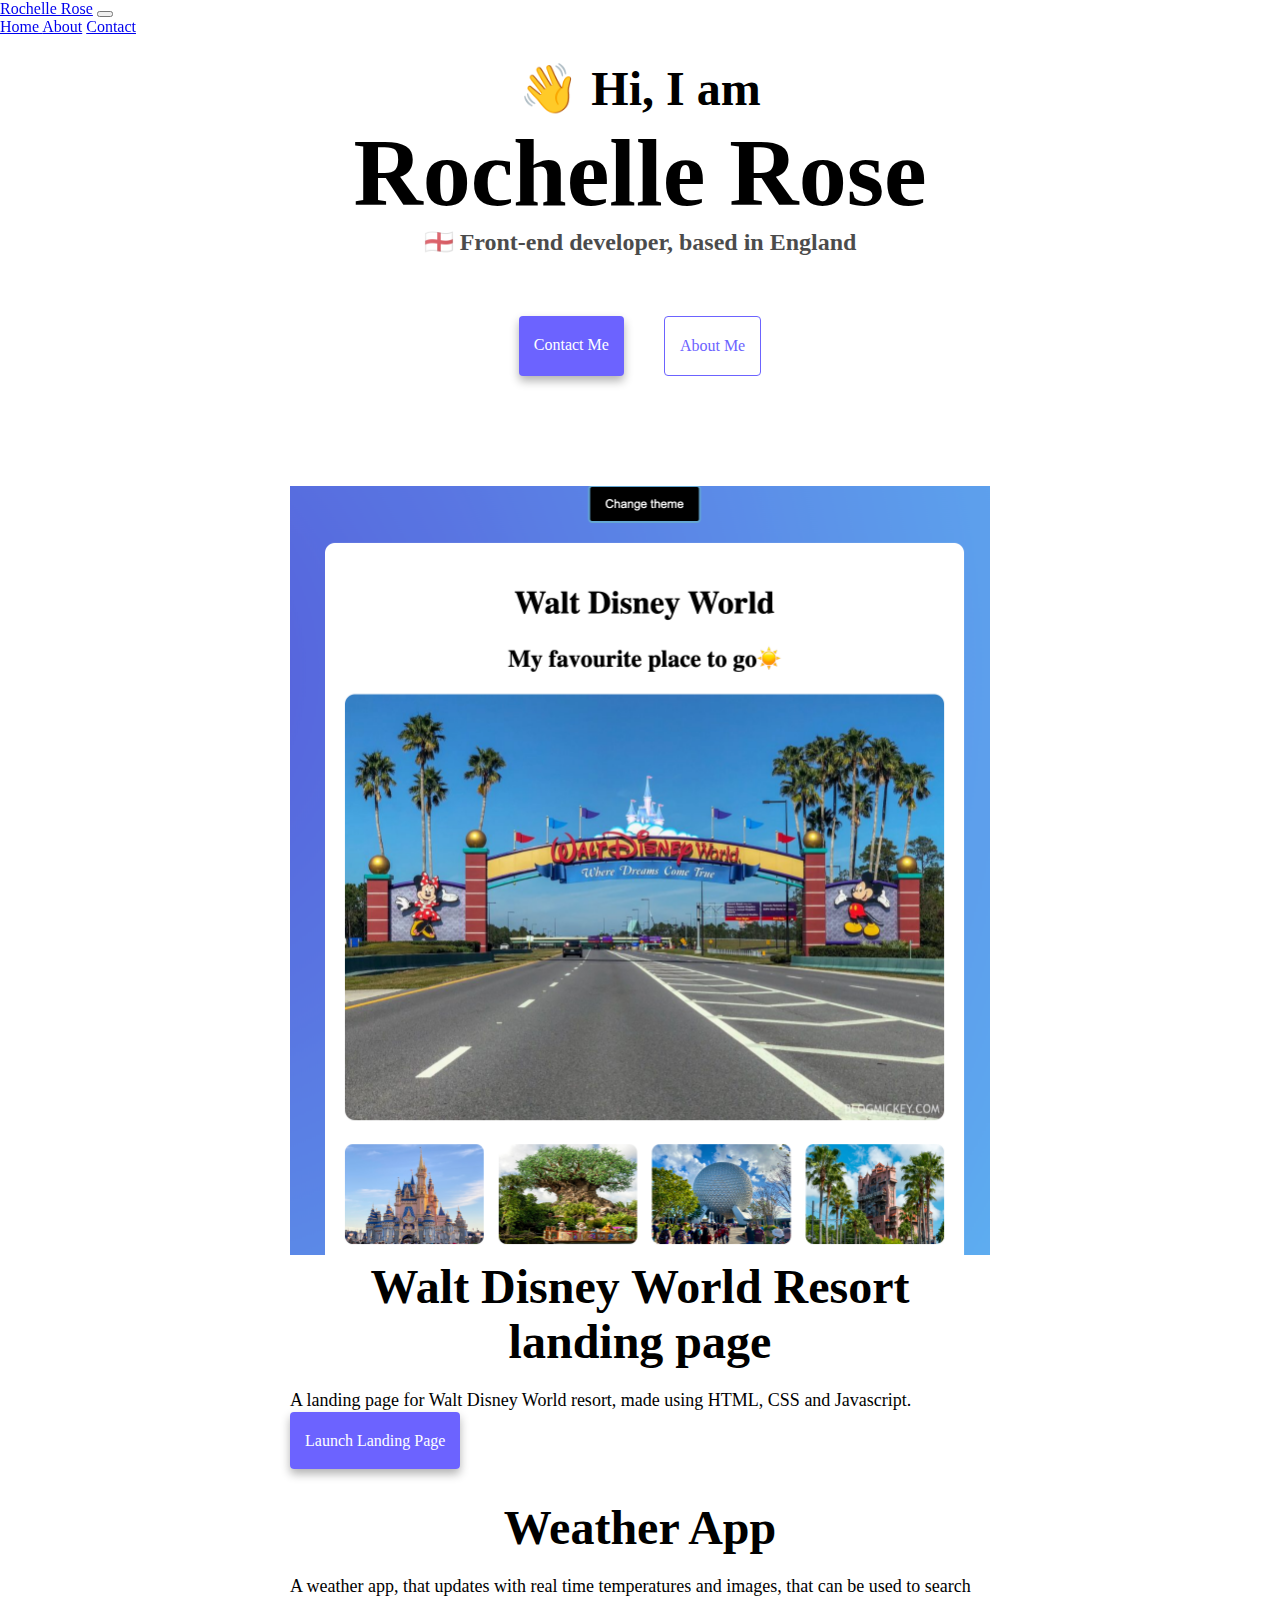
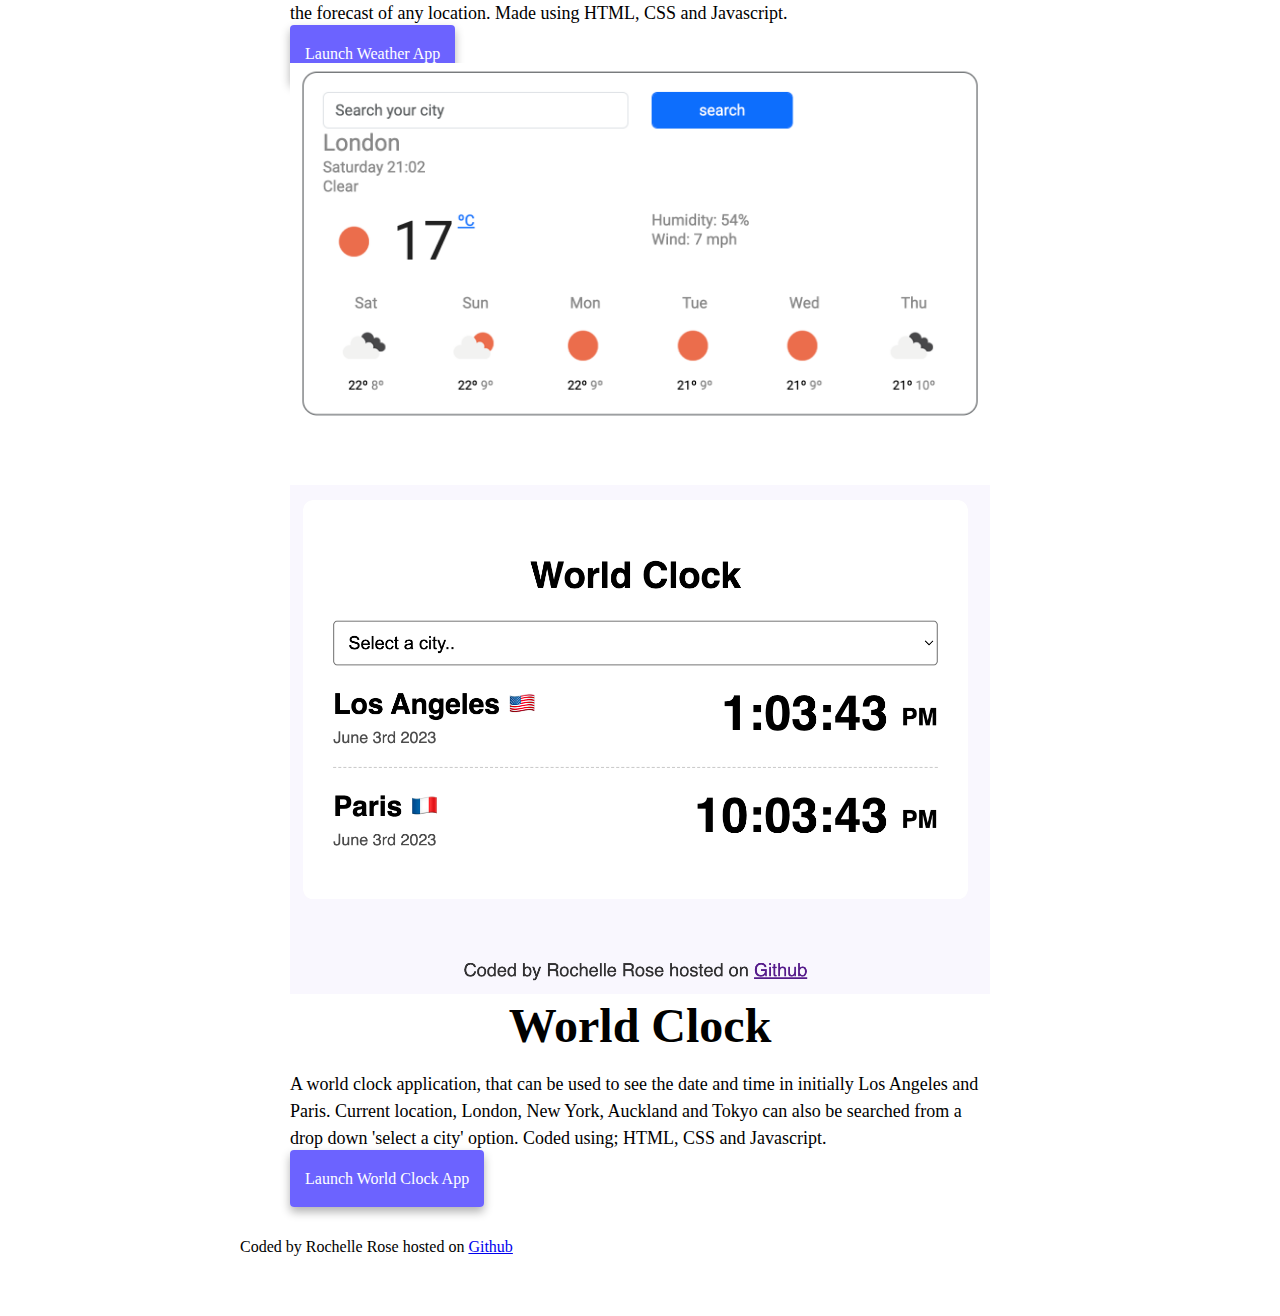
<file: index.html>
<!DOCTYPE html>
<html lang="en">
  <head>
    <meta charset="UTF-8" />
    <meta http-equiv="X-UA-Compatible" content="IE=edge" />
    <meta name="viewport" content="width=device-width, initial-scale=1.0" />
    <title>Rochelle Rose</title>
    <link
      href="https://cdn.jsdelivr.net/npm/bootstrap@5.3.0-alpha3/dist/css/bootstrap.min.css"
      rel="stylesheet"
      integrity="sha384-KK94CHFLLe+nY2dmCWGMq91rCGa5gtU4mk92HdvYe+M/SXH301p5ILy+dN9+nJOZ"
      crossorigin="anonymous"
    />
    <script
      src="https://cdn.jsdelivr.net/npm/bootstrap@5.3.0-alpha3/dist/js/bootstrap.bundle.min.js"
      integrity="sha384-ENjdO4Dr2bkBIFxQpeoTz1HIcje39Wm4jDKdf19U8gI4ddQ3GYNS7NTKfAdVQSZe"
      crossorigin="anonymous"
    ></script>
    <link rel="stylesheet" href="style.css" />
  </head>
  <body>
    <!-- Navigation-->
    <nav class="navbar navbar-expand-lg bg-body-tertiary nav-stay">
      <div class="container-fluid">
        <a class="navbar-brand" href="index.html">Rochelle Rose</a>
        <button
          class="navbar-toggler"
          type="button"
          data-bs-toggle="collapse"
          data-bs-target="#navbarNavAltMarkup"
          aria-controls="navbarNavAltMarkup"
          aria-expanded="false"
          aria-label="Toggle navigation"
        >
          <span class="navbar-toggler-icon"></span>
        </button>
        <div class="collapse navbar-collapse" id="navbarNavAltMarkup">
          <div class="navbar-nav">
            <a class="nav-link active" aria-current="page" href="index.html">
              Home
            </a>
            <a class="nav-link" href="about.html">About</a>
            <a class="nav-link" href="about.html#contact">Contact</a>
          </div>
        </div>
      </div>
    </nav>

    <!---->
    <h2>👋 Hi, I am</h2>
    <h1>Rochelle Rose</h1>
    <h3>🏴󠁧󠁢󠁥󠁮󠁧󠁿 Front-end developer, based in England</h3>
    <div class="navigation-links">
      <a href="about.html#contact" class="contact-link">Contact me</a>
      <a href="about.html" class="about-link">About me</a>
    </div>
    <div class="container">
      <!-- First Row in Display Grid-->
      <div class="row">
        <div class="col-md-6">
          <img
            src="images/disney.png"
            alt="disney picture"
            class="picture img-fluid rounded"
          />
        </div>
        <div class="col-md-6">
          <h2 class="d-flex justify-content-start">
            Walt Disney World Resort landing page
          </h2>
          <p class="d-flex grid-text">
            A landing page for Walt Disney World resort, made using HTML, CSS
            and Javascript.
          </p>
          <a
            href="file:///Users/rochellerose/Desktop/SheCodes/hobbyLandingPage.html"
            class="disney-link mt-4"
            >Launch landing page</a
          >
        </div>
      </div>
      <!-- Second Row in Display Grid-->
      <div class="row">
        <div class="col-md-6">
          <h2 class="d-flex justify-content-start">Weather App</h2>
          <p class="d-flex grid-text">
            A weather app, that updates with real time temperatures and images,
            that can be used to search the forecast of any location. Made using
            HTML, CSS and Javascript.
          </p>
          <a
            href="https://zesty-otter-a2601f.netlify.app"
            class="weather-link mt-4"
            >Launch weather app</a
          >
        </div>
        <div class="col-md-6">
          <img
            src="images/weatherapp.png"
            alt="Weather application picture"
            class="picture img-fluid rounded"
          />
        </div>
      </div>
      <!-- Third Row in Display Grid-->
      <div class="row">
        <div class="col-md-6">
          <img
            src="images/worldclock.png"
            alt="worldclock picture"
            class="picture img-fluid rounded"
          />
        </div>
        <div class="col-md-6">
          <h2 class="d-flex justify-content-start">World Clock</h2>
          <p class="d-flex grid-text">
            A world clock application, that can be used to see the date and time
            in initially Los Angeles and Paris. Current location, London, New
            York, Auckland and Tokyo can also be searched from a drop down
            'select a city' option. Coded using; HTML, CSS and Javascript.
          </p>
          <a
            href="https://tiny-blancmange-25df4d.netlify.app"
            class="worldclock-link mt-4"
            >Launch World clock app</a
          >
        </div>
      </div>
      <footer>
        Coded by Rochelle Rose hosted on
        <a href="https://github.com/RTROSE27/My-portfolio" target="_blank"
          >Github</a
        >
      </footer>
    </div>
  </body>
</html>
</file>
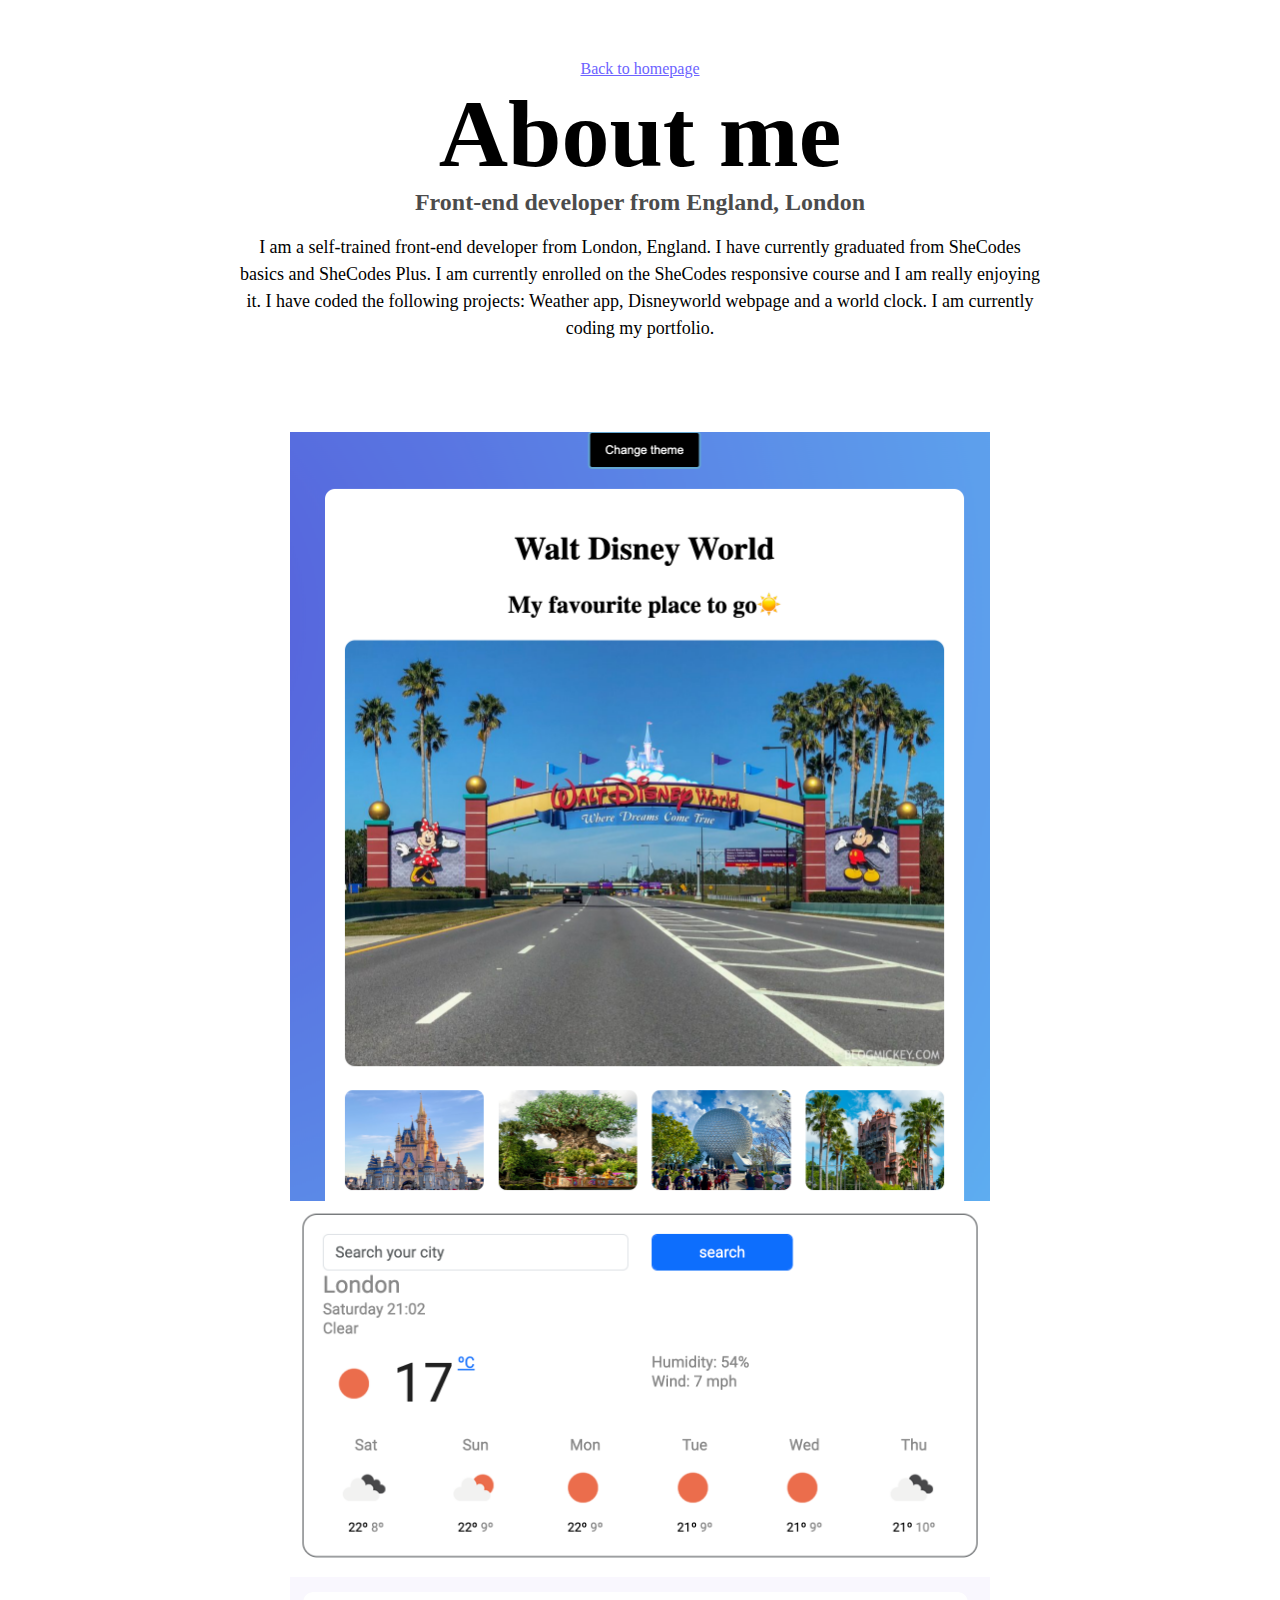
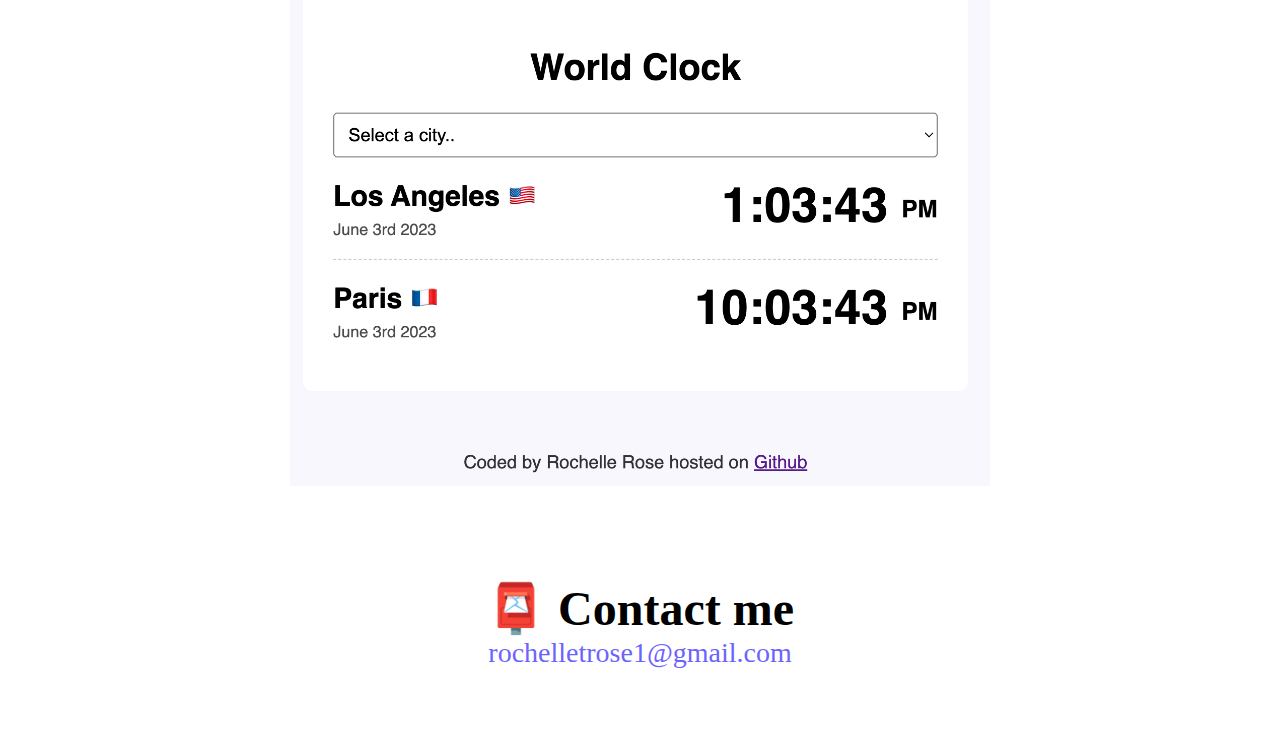
<file: about.html>
<!DOCTYPE html>
<html lang="en">
  <head>
    <meta charset="UTF-8" />
    <meta http-equiv="X-UA-Compatible" content="IE=edge" />
    <meta name="viewport" content="width=device-width, initial-scale=1.0" />
    <link rel="stylesheet" href="style.css" />
    <title>About Rochelle Rose</title>
  </head>
  <body>
    <a href="index.html" class="homepage-link">Back to homepage</a>

    <!--Heading and Sub-heading-->
    <h1>About me</h1>
    <h3>Front-end developer from England, London</h3>

    <p class="bg-white about-me-p">
      I am a self-trained front-end developer from London, England. I have
      currently graduated from SheCodes basics and SheCodes Plus. I am currently
      enrolled on the SheCodes responsive course and I am really enjoying it. I
      have coded the following projects: Weather app, Disneyworld webpage and a
      world clock. I am currently coding my portfolio.
    </p>

    <!--Picture row of projects-->
    <div class="container" id="img-row">
      <div class="row">
        <div class="col-sm-4">
          <img
            src="images/disney.png"
            alt="disney Pic"
            id="img-row"
            class="img-fluid p-2 shadow border border-2 rounded img-row"
          />
        </div>
        <!--Weather Project Pic-->
        <div class="col-sm-4">
          <img
            src="images/weatherapp.png"
            alt="Weather App Pic"
            id="img-row"
            class="img-fluid p-2 shadow border border-2 rounded img-row"
          />
        </div>
        <!--World clock Project Pic-->
        <div class="col-sm-4">
          <img
            src="images/worldclock.png"
            alt="world clock Pic"
            id="img-row"
            class="img-fluid p-2 shadow border border-2 rounded img-row"
          />
        </div>
      </div>
    </div>

    <!--Contact Section-->
    <div id="contact">
      <h2>📮 Contact me</h2>
      <a href="mailto:rochelletrose1@gmail.com" class="email-link">
        rochelletrose1@gmail.com
      </a>
    </div>
  </body>
</html>
</file>
<file: style.css>
:root {
  --primary-color: #6c63ff;
  --secondary-color: #f5f2fe;
  --box-shadow: 0 5px 10px rgba(0, 0, 0, 0.3);
}

body {
  margin: 60px auto;
  max-width: 800px;
}

h1,
h2,
h3 {
  text-align: center;
  margin: 0;
}

h1 {
  font-size: 96px;
}

h2 {
  font-size: 48px;
}

h3 {
  font-size: 24px;
  opacity: 0.7;
}

p {
  background: var(--secondary-color);
  border-radius: 4px;
  font-size: 18px;
  line-height: 1.5;
  text-align: center;
}

.navigation-links {
  display: flex;
  margin-top: 40px;
  justify-content: center;
}

.navigation-links a {
  margin: 20px;
  border-radius: 4px;
  padding: 20px 15px;
  text-decoration: none;
  text-transform: capitalize;
}

.contact-link {
  background: var(--primary-color);
  box-shadow: var(--box-shadow);
  color: white;
}

.about-link {
  color: var(--primary-color);
  border: 1px solid var(--primary-color);
}

.homepage-link {
  color: var(--primary-color);
  text-align: center;
  display: block;
}

.about-paragraphs {
  display: flex;
  margin: 30px 0;
}

.about-paragraphs p {
  margin: 10px;
}

.email-link {
  display: flex;
  justify-content: center;
  color: var(--primary-color);
  font-size: 28px;
  text-decoration: none;
}

.email-link:hover {
  text-decoration: underline;
}

.nav-stay {
  display: flex;
  position: fixed;
  top: 0;
  right: 0;
  left: 0;
  z-index: 50;
  width: 100%;
}

/* max-width: 1400px; */
.container {
  align-content: center;
  margin: 40px auto;
}

.row {
  margin: 50px;
}

.picture {
  width: 100%;
  height: auto;
}

.grid-text {
  background-color: white;
  text-align: start;
}

.about-me-p {
  background: white;
}

.disney-link,
.weather-link,
.worldclock-link {
  background: var(--primary-color);
  box-shadow: var(--box-shadow);
  color: white;
  text-decoration: none;
  text-transform: capitalize;
  padding: 20px 15px;
  border-radius: 4px;
}

#img-row {
  height: auto;
  width: 100%;
}

footer {
  position: relative;
}
</file>
